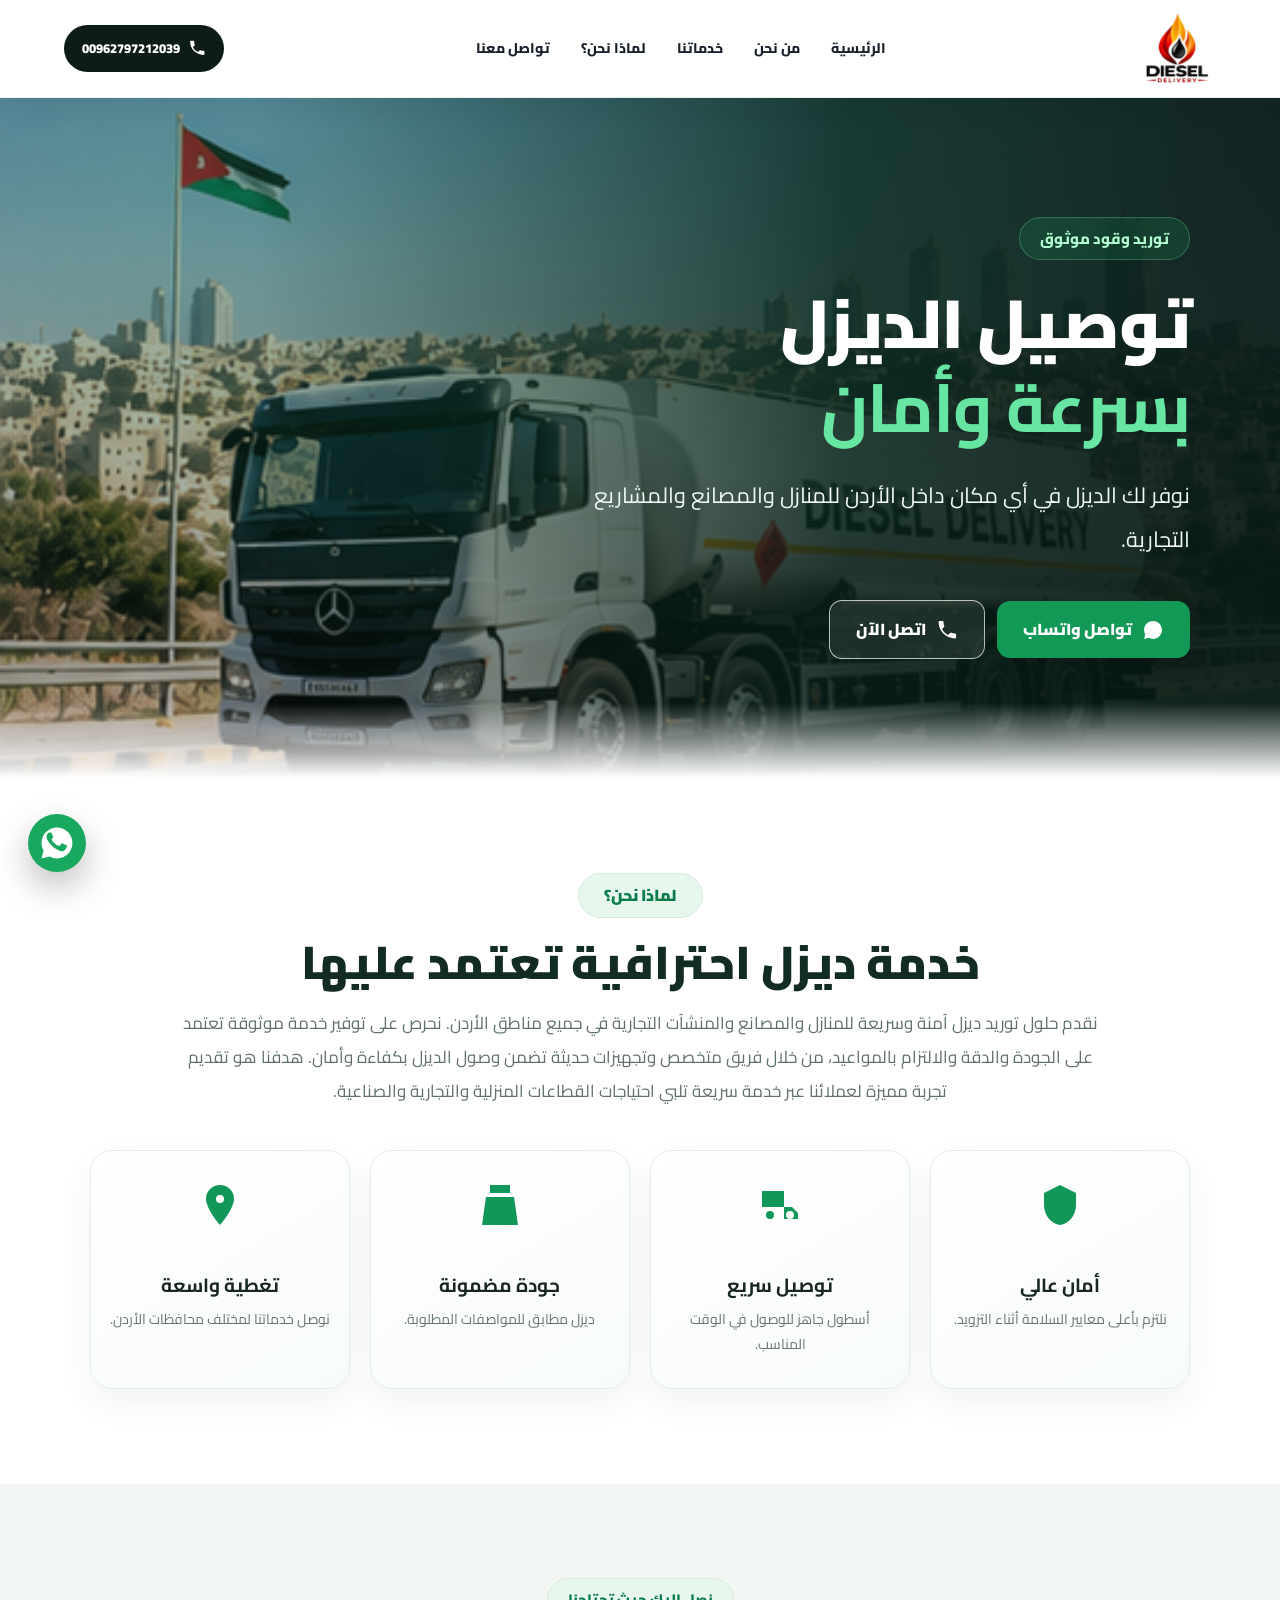
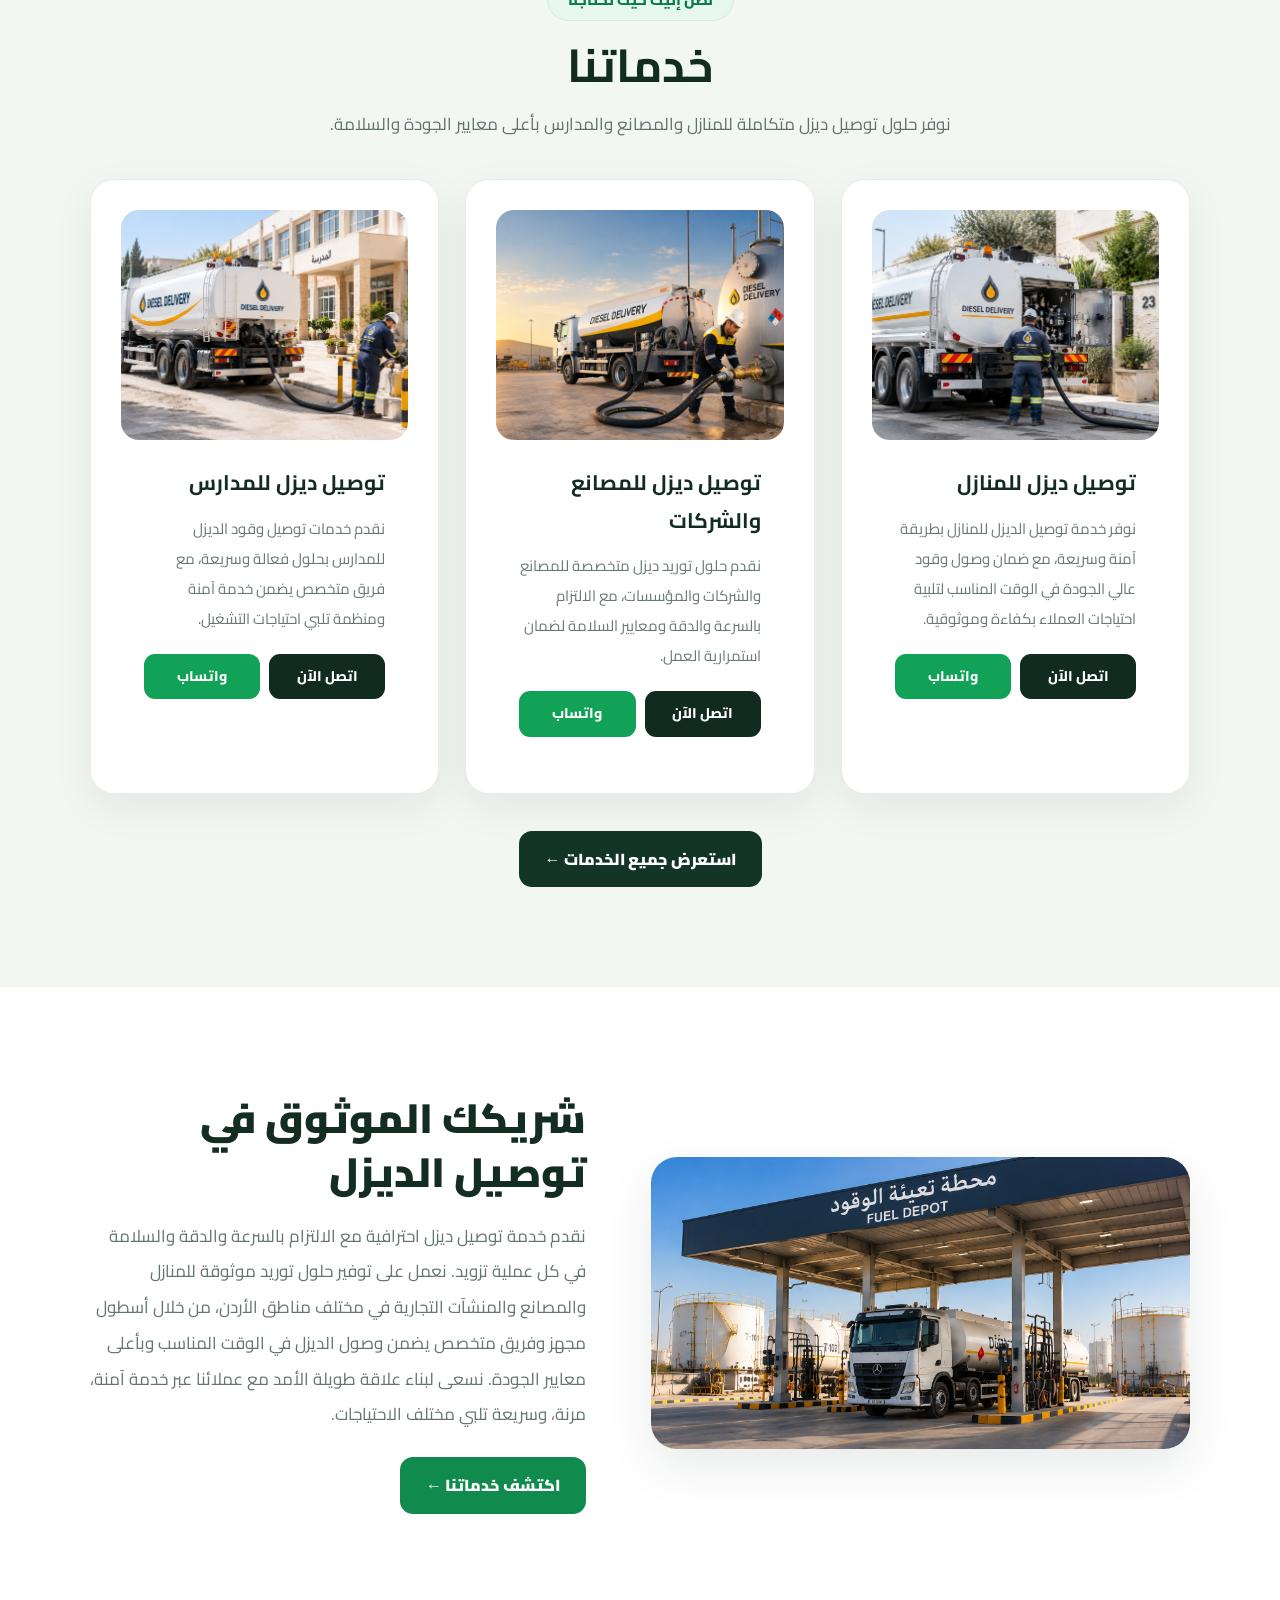
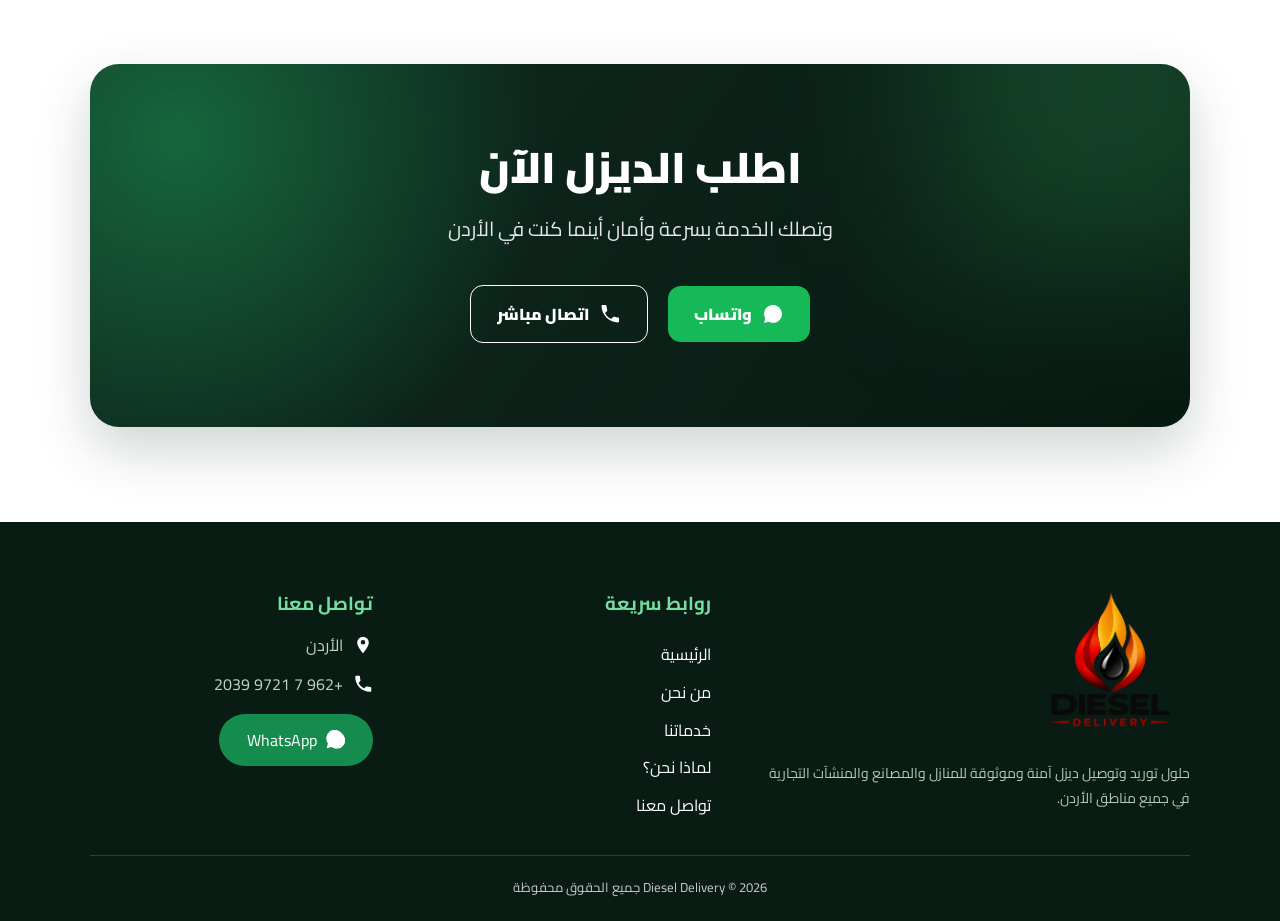
<file: index.html>
<!DOCTYPE html>
<html lang="ar" dir="rtl">
<head>
<meta charset="UTF-8">
<meta name="viewport" content="width=device-width, initial-scale=1.0">
<link rel="icon" type="image/x-icon" href="assets/logo.png">
<title>Diesel Delivery | توصيل الديزل</title>
<link rel="stylesheet" href="style.css">
</head>
<body>

<header>
      <a href="index.html"><img src="assets/logo.png" class="logo" alt="Diesel Delivery"></a>
<button class="menu-toggle" aria-label="فتح قائمة التنقل" aria-expanded="false" aria-controls="mainNav">☰</button>
<nav id="mainNav">
<a href="#hero">الرئيسية</a>
<a href="#about">من نحن</a>
<a href="service.html">خدماتنا</a>
<a href="#why">لماذا نحن؟</a>
<a href="#order">تواصل معنا</a>
</nav>
<a class="phone" href="tel:+962797212039">
<svg class="nav-phone-icon" viewBox="0 0 24 24" aria-hidden="true">
<path d="M6.6 10.8c1.8 3.5 3.1 4.8 6.6 6.6l2.2-2.2c.3-.3.8-.4 1.2-.2 1.3.5 2.7.8 4.1.8.7 0 1.2.5 1.2 1.2V20c0 .7-.5 1.2-1.2 1.2C10.8 21.2 2.8 13.2 2.8 3.4 2.8 2.7 3.3 2.2 4 2.2h3c.7 0 1.2.5 1.2 1.2 0 1.4.3 2.8.8 4.1.1.4.1.8-.2 1.2z"/>
</svg>
00962797212039</a>
</header>

<section class="hero" id="hero">
<div class="content">
<span>توريد وقود موثوق</span>
<h1>توصيل الديزل<br><b>بسرعة وأمان</b></h1>
<p>نوفر لك الديزل في أي مكان داخل الأردن للمنازل والمصانع والمشاريع التجارية.</p>
<a class="hero-btn whatsapp-btn" href="https://wa.me/962797212039" target="_blank" rel="noopener noreferrer">
<svg viewBox="0 0 32 32"><path d="M16 3C8.8 3 3 8.8 3 16c0 2.3.6 4.5 1.7 6.4L3 29l6.8-1.7A13 13 0 0016 29c7.2 0 13-5.8 13-13S23.2 3 16 3z"/></svg> تواصل واتساب</a>
<a class="hero-btn outline call-btn" href="tel:+962797212039">
<svg viewBox="0 0 24 24"><path d="M6.6 10.8c1.8 3.5 3.1 4.8 6.6 6.6l2.2-2.2c.3-.3.8-.4 1.2-.2 1.3.5 2.7.8 4.1.8.7 0 1.2.5 1.2 1.2V20c0 .7-.5 1.2-1.2 1.2C10.8 21.2 2.8 13.2 2.8 3.4 2.8 2.7 3.3 2.2 4 2.2h3c.7 0 1.2.5 1.2 1.2 0 1.4.3 2.8.8 4.1.1.4.1.8-.2 1.2z"/></svg> اتصل الآن</a>
</div>
</section>

<section class="why-us" id="why">
<div class="section-title">
<span>لماذا نحن؟</span>
<h2>خدمة ديزل احترافية تعتمد عليها</h2>
<p>نقدم حلول توريد ديزل آمنة وسريعة للمنازل والمصانع والمنشآت التجارية في جميع مناطق الأردن. نحرص على توفير خدمة موثوقة تعتمد على الجودة والدقة والالتزام بالمواعيد، من خلال فريق متخصص وتجهيزات حديثة تضمن وصول الديزل بكفاءة وأمان. هدفنا هو تقديم تجربة مميزة لعملائنا عبر خدمة سريعة تلبي احتياجات القطاعات المنزلية والتجارية والصناعية.</p>
</div>
<div class="features">
<div class="feature-card">
<svg viewBox="0 0 24 24"><path d="M12 2l8 4v6c0 5-3.5 9.5-8 10-4.5-.5-8-5-8-10V6l8-4z"/></svg>
<h3>أمان عالي</h3><p>نلتزم بأعلى معايير السلامة أثناء التزويد.</p>
</div>
<div class="feature-card">
<svg viewBox="0 0 24 24"><path d="M3 13h11V5H3v8zm11 0h4l3 3v3h-7v-6zM7 19a2 2 0 100-4 2 2 0 000 4zm10 0a2 2 0 100-4 2 2 0 000 4z"/></svg>
<h3>توصيل سريع</h3><p>أسطول جاهز للوصول في الوقت المناسب.</p>
</div>
<div class="feature-card">
<svg viewBox="0 0 24 24"><path d="M7 2h10v4H7V2zm-2 6h14l2 14H3L5 8z"/></svg>
<h3>جودة مضمونة</h3><p>ديزل مطابق للمواصفات المطلوبة.</p>
</div>
<div class="feature-card">
<svg viewBox="0 0 24 24"><path d="M12 2a7 7 0 00-7 7c0 5 7 13 7 13s7-8 7-13a7 7 0 00-7-7zm0 9a2 2 0 110-4 2 2 0 010 4z"/></svg>
<h3>تغطية واسعة</h3><p>نوصل خدماتنا لمختلف محافظات الأردن.</p>
</div>
</div>
</section>

<section class="services-home" id="services">
  <div class="services-title">
    <span class="eyebrow">نصل إليك حيث تحتاجنا</span>
    <h2>خدماتنا</h2>
    <p>نوفر حلول توصيل ديزل متكاملة للمنازل والمصانع والمدارس بأعلى معايير الجودة والسلامة.</p>
  </div>

  <div class="services-cards">

    <div class="service-box">
      <img src="assets/home-diesel.png" alt="توصيل ديزل للمنازل">
      <h3>توصيل ديزل للمنازل</h3>
      <p>نوفر خدمة توصيل الديزل للمنازل بطريقة آمنة وسريعة، مع ضمان وصول وقود عالي الجودة في الوقت المناسب لتلبية احتياجات العملاء بكفاءة وموثوقية.</p>
      <div class="service-buttons">
        <a class="call-btn" href="tel:+962797212039">اتصل الآن</a>
        <a class="whatsapp-btn" href="https://wa.me/962797212039" target="_blank" rel="noopener noreferrer">واتساب</a>
      </div>
    </div>

    <div class="service-box">
      <img src="assets/factory-diesel.png" alt="توصيل ديزل للمصانع والشركات">
      <h3>توصيل ديزل للمصانع والشركات</h3>
      <p>نقدم حلول توريد ديزل متخصصة للمصانع والشركات والمؤسسات، مع الالتزام بالسرعة والدقة ومعايير السلامة لضمان استمرارية العمل.</p>
      <div class="service-buttons">
        <a class="call-btn" href="tel:+962797212039">اتصل الآن</a>
        <a class="whatsapp-btn" href="https://wa.me/962797212039" target="_blank" rel="noopener noreferrer">واتساب</a>
      </div>
    </div>

    <div class="service-box">
      <img src="assets/school-diesel.png" alt="توصيل ديزل للمدارس">
      <h3>توصيل ديزل للمدارس</h3>
      <p>نقدم خدمات توصيل وقود الديزل للمدارس بحلول فعالة وسريعة، مع فريق متخصص يضمن خدمة آمنة ومنظمة تلبي احتياجات التشغيل.</p>
      <div class="service-buttons">
        <a class="call-btn" href="tel:+962797212039">اتصل الآن</a>
        <a class="whatsapp-btn" href="https://wa.me/962797212039" target="_blank" rel="noopener noreferrer">واتساب</a>
      </div>
    </div>

  </div>
  <a class="all-services-link" href="service.html">استعرض جميع الخدمات ←</a>
</section>

<section class="about" id="about">
<img src="assets/depot.png">
<div>
<h2>شريكك الموثوق في توصيل الديزل</h2>
<p>نقدم خدمة توصيل ديزل احترافية مع الالتزام بالسرعة والدقة والسلامة في كل عملية تزويد. نعمل على توفير حلول توريد موثوقة للمنازل والمصانع والمنشآت التجارية في مختلف مناطق الأردن، من خلال أسطول مجهز وفريق متخصص يضمن وصول الديزل في الوقت المناسب وبأعلى معايير الجودة. نسعى لبناء علاقة طويلة الأمد مع عملائنا عبر خدمة آمنة، مرنة، وسريعة تلبي مختلف الاحتياجات.</p>
<a class="about-link" href="service.html">اكتشف خدماتنا ←</a>
</div>
</section>

<section class="order" id="order">
<h2>اطلب الديزل الآن</h2>
<p>وتصلك الخدمة بسرعة وأمان أينما كنت في الأردن</p>
<a class="cta-btn whatsapp-btn" href="https://wa.me/962797212039" target="_blank" rel="noopener noreferrer"><svg viewBox="0 0 32 32"><path d="M16 3C8.8 3 3 8.8 3 16c0 2.3.6 4.5 1.7 6.4L3 29l6.8-1.7A13 13 0 0016 29c7.2 0 13-5.8 13-13S23.2 3 16 3z"/></svg> واتساب</a>
<a class="cta-btn outline call-btn" href="tel:+962797212039"><svg viewBox="0 0 24 24"><path d="M6.6 10.8c1.8 3.5 3.1 4.8 6.6 6.6l2.2-2.2c.3-.3.8-.4 1.2-.2 1.3.5 2.7.8 4.1.8.7 0 1.2.5 1.2 1.2V20c0 .7-.5 1.2-1.2 1.2C10.8 21.2 2.8 13.2 2.8 3.4 2.8 2.7 3.3 2.2 4 2.2h3c.7 0 1.2.5 1.2 1.2 0 1.4.3 2.8.8 4.1.1.4.1.8-.2 1.2z"/></svg> اتصال مباشر</a>
</section>

<a class="floating-whatsapp" href="https://wa.me/962797212039" target="_blank" rel="noopener noreferrer" aria-label="WhatsApp"><svg viewBox="0 0 32 32"><path d="M16 3C8.8 3 3 8.8 3 16c0 2.3.6 4.5 1.7 6.4L3 29l6.8-1.7A13 13 0 0016 29c7.2 0 13-5.8 13-13S23.2 3 16 3zm6.9 18.4c-.3.8-1.8 1.5-2.5 1.6-.7.1-1.5.1-4.8-1.7-4-2.2-6.6-6.2-6.8-6.5-.2-.3-1.6-2.1-1.6-4s1-2.8 1.4-3.2c.4-.4.9-.5 1.2-.5h.9c.3 0 .7-.1 1 .8.4 1 .9 2.5 1 2.7.1.2.1.5 0 .7-.1.2-.2.4-.4.6-.2.2-.4.4-.6.6-.2.2-.4.4-.2.8.2.4 1.1 1.8 2.4 2.9 1.7 1.5 3.1 2 3.5 2.2.4.2.6.2.9-.1.3-.3 1.1-1.3 1.4-1.7.3-.4.6-.3 1-.2.4.1 2.4 1.1 2.8 1.3.4.2.7.3.8.5.1.3.1 1-.2 1.8z"/></svg></a>




<footer class="professional-footer">
  <div class="footer-container">

    <div class="footer-brand">
      <img src="assets/logo.png" alt="Diesel Delivery">
      <p>
        حلول توريد وتوصيل ديزل آمنة وموثوقة للمنازل والمصانع والمنشآت التجارية
        في جميع مناطق الأردن.
      </p>
    </div>

    <div class="footer-links">
      <h3>روابط سريعة</h3>
      <a href="index.html#hero">الرئيسية</a>
      <a href="#about">من نحن</a>
      <a href="service.html">خدماتنا</a>
      <a href="#why">لماذا نحن؟</a>
      <a href="index.html#order">تواصل معنا</a>
    </div>

    <div class="footer-contact">
      <h3>تواصل معنا</h3>
      <p class="contact-item">
        <span class="svg-icon location-icon"></span>
        الأردن
      </p>
      <p class="contact-item">
        <span class="svg-icon phone-icon"></span>
        +962 7 9721 2039
      </p>
      <a class="whatsapp-btn" href="https://wa.me/962797212039" target="_blank" rel="noopener noreferrer">
        <span class="svg-icon whatsapp-icon"></span>
        WhatsApp
      </a>
    </div>

  </div>

  <div class="footer-bottom">
    Diesel Delivery © 2026 جميع الحقوق محفوظة
  </div>
</footer>


<script>
const btn=document.querySelector(".menu-toggle");
const nav=document.querySelector("#mainNav");
btn.addEventListener("click",()=>{const opened=nav.classList.toggle("open");btn.classList.toggle("active",opened);btn.setAttribute("aria-expanded",String(opened));});
nav.querySelectorAll("a").forEach(a=>a.addEventListener("click",()=>{nav.classList.remove("open");btn.classList.remove("active");btn.setAttribute("aria-expanded","false");}));
</script>
</body>
</html>
</file>
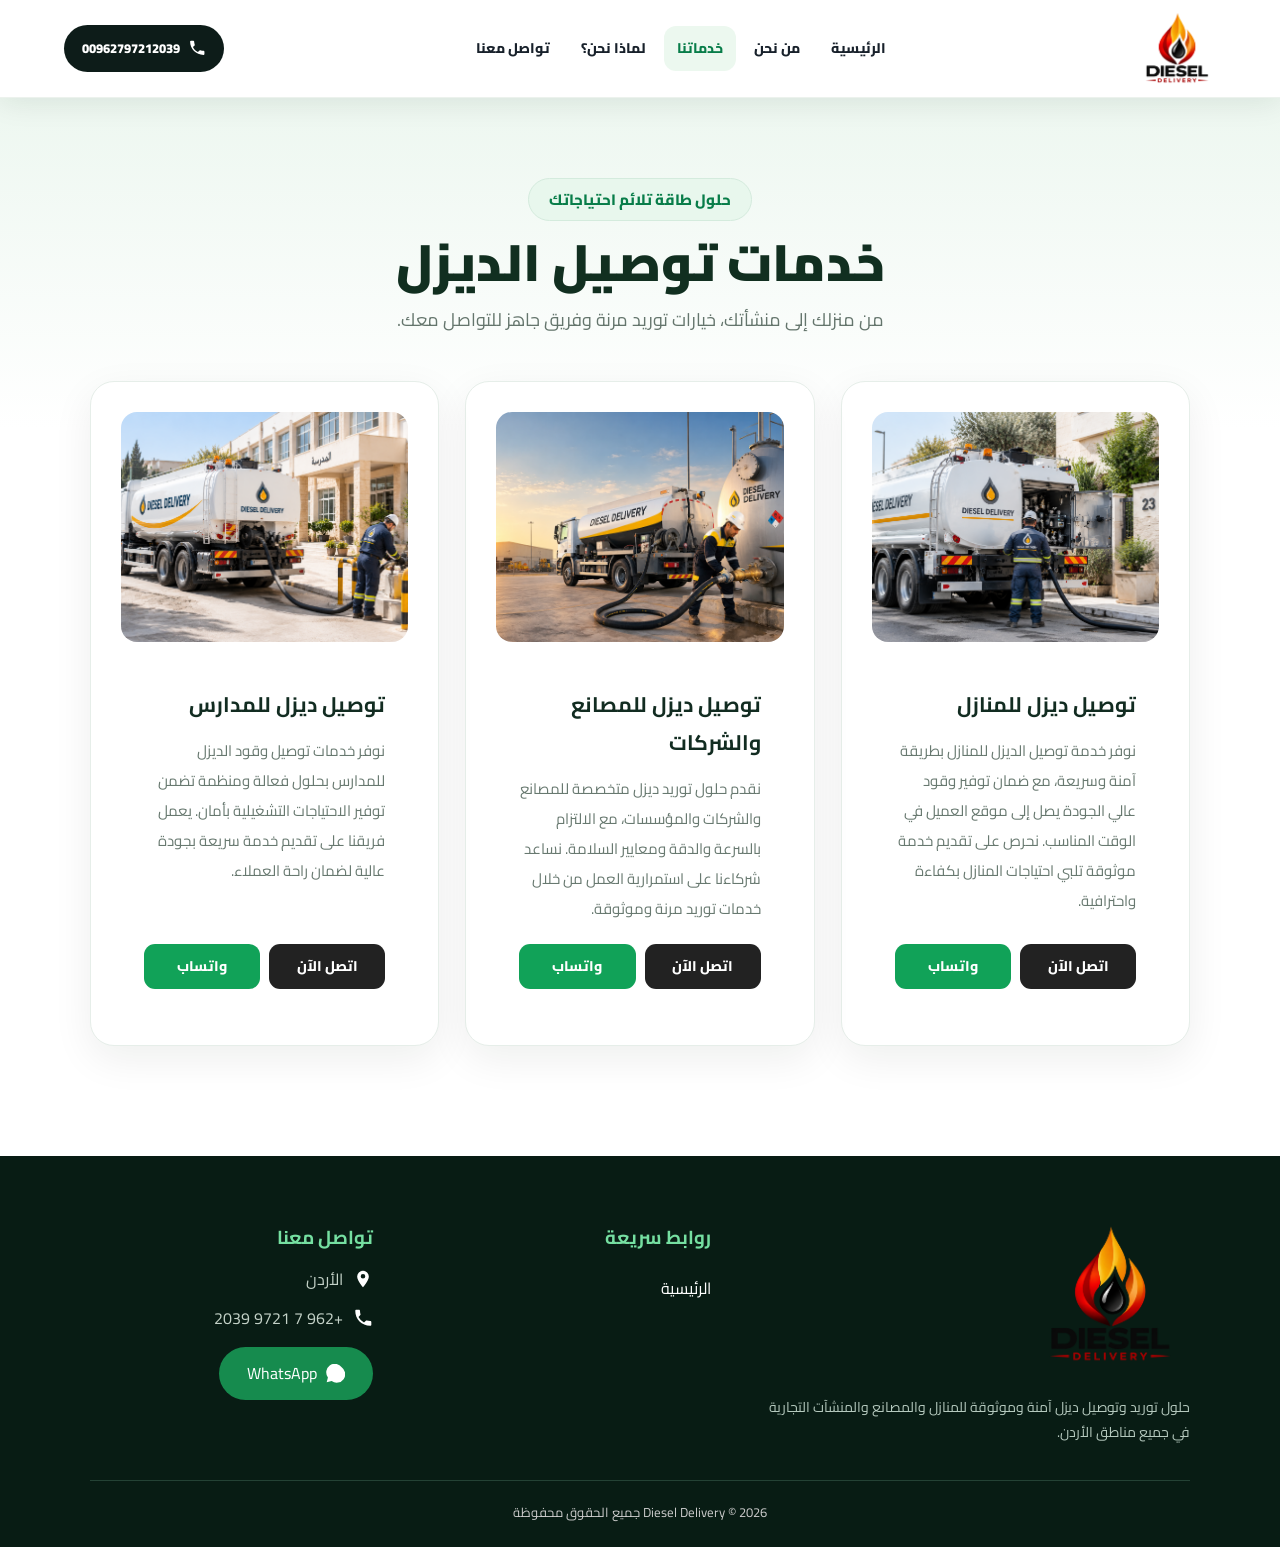
<file: service.html>
<!DOCTYPE html>
<html lang="ar" dir="rtl">
<head>
<meta charset="UTF-8">
<meta name="viewport" content="width=device-width, initial-scale=1.0">
<link rel="icon" type="image/x-icon" href="assets/logo.png">

<title>خدماتنا | Diesel Delivery</title>
<link rel="stylesheet" href="style.css">
</head>
<body>

    <header>
      <a href="index.html"><img src="assets/logo.png" class="logo" alt="Diesel Delivery"></a>

<button class="menu-toggle" aria-label="فتح قائمة التنقل" aria-expanded="false" aria-controls="mainNav">☰</button>
<nav id="mainNav">
<a href="index.html#hero">الرئيسية</a>
<a href="index.html#about">من نحن</a>
<a href="service.html" aria-current="page">خدماتنا</a>
<a href="index.html#why">لماذا نحن؟</a>
<a href="index.html#order">تواصل معنا</a>
</nav>
<a class="phone" href="tel:+962797212039">
<svg class="nav-phone-icon" viewBox="0 0 24 24" aria-hidden="true">
<path d="M6.6 10.8c1.8 3.5 3.1 4.8 6.6 6.6l2.2-2.2c.3-.3.8-.4 1.2-.2 1.3.5 2.7.8 4.1.8.7 0 1.2.5 1.2 1.2V20c0 .7-.5 1.2-1.2 1.2C10.8 21.2 2.8 13.2 2.8 3.4 2.8 2.7 3.3 2.2 4 2.2h3c.7 0 1.2.5 1.2 1.2 0 1.4.3 2.8.8 4.1.1.4.1.8-.2 1.2z"/>
</svg>
00962797212039</a>
</header>

<section class="services-page">
<div class="services-page-intro"><span class="eyebrow">حلول طاقة تلائم احتياجاتك</span><h1>خدمات توصيل الديزل</h1><p>من منزلك إلى منشأتك، خيارات توريد مرنة وفريق جاهز للتواصل معك.</p></div>

<div class="services-grid">

<div class="service-card">
<img class="service-image" src="assets/home-diesel.png" alt="توصيل ديزل للمنازل">
<h2>توصيل ديزل للمنازل</h2>
<p>نوفر خدمة توصيل الديزل للمنازل بطريقة آمنة وسريعة، مع ضمان توفير وقود عالي الجودة يصل إلى موقع العميل في الوقت المناسب. نحرص على تقديم خدمة موثوقة تلبي احتياجات المنازل بكفاءة واحترافية.</p>
<div class="service-actions">
<a href="tel:+962797212039">اتصل الآن</a>
<a href="https://wa.me/962797212039">واتساب</a>
</div>
</div>

<div class="service-card">
<img class="service-image" src="assets/factory-diesel.png" alt="توصيل ديزل للمصانع والشركات">
<h2>توصيل ديزل للمصانع والشركات</h2>
<p>نقدم حلول توريد ديزل متخصصة للمصانع والشركات والمؤسسات، مع الالتزام بالسرعة والدقة ومعايير السلامة. نساعد شركاءنا على استمرارية العمل من خلال خدمات توريد مرنة وموثوقة.</p>
<div class="service-actions">
<a href="tel:+962797212039">اتصل الآن</a>
<a href="https://wa.me/962797212039">واتساب</a>
</div>
</div>

<div class="service-card">
<img class="service-image" src="assets/school-diesel.png" alt="توصيل ديزل للمدارس">
<h2>توصيل ديزل للمدارس</h2>
<p>نوفر خدمات توصيل وقود الديزل للمدارس بحلول فعالة ومنظمة تضمن توفير الاحتياجات التشغيلية بأمان. يعمل فريقنا على تقديم خدمة سريعة بجودة عالية لضمان راحة العملاء.</p>
<div class="service-actions">
<a href="tel:+962797212039">اتصل الآن</a>
<a href="https://wa.me/962797212039">واتساب</a>
</div>
</div>

</div>
</section>

<footer class="professional-footer">
  <div class="footer-container">

    <div class="footer-brand">
      <img src="assets/logo.png" alt="Diesel Delivery">
      <p>
        حلول توريد وتوصيل ديزل آمنة وموثوقة للمنازل والمصانع والمنشآت التجارية
        في جميع مناطق الأردن.
      </p>
    </div>

    <div class="footer-links">
      <h3>روابط سريعة</h3>
      <a href="index.html#hero">الرئيسية</a>
    </div>

    <div class="footer-contact">
      <h3>تواصل معنا</h3>
      <p class="contact-item">
        <span class="svg-icon location-icon"></span>
        الأردن
      </p>
      <p class="contact-item">
        <span class="svg-icon phone-icon"></span>
        +962 7 9721 2039
      </p>
      <a class="whatsapp-btn" href="https://wa.me/962797212039" target="_blank" rel="noopener noreferrer">
        <span class="svg-icon whatsapp-icon"></span>
        WhatsApp
      </a>
    </div>

  </div>

  <div class="footer-bottom">
    Diesel Delivery © 2026 جميع الحقوق محفوظة
  </div>
</footer>
<script>
const btn=document.querySelector(".menu-toggle");
const nav=document.querySelector("#mainNav");
btn.addEventListener("click",()=>{const opened=nav.classList.toggle("open");btn.classList.toggle("active",opened);btn.setAttribute("aria-expanded",String(opened));});
nav.querySelectorAll("a").forEach(a=>a.addEventListener("click",()=>{nav.classList.remove("open");btn.classList.remove("active");btn.setAttribute("aria-expanded","false");}));
</script>
</body>
</html>
</file>
<file: style.css>
@import url("https://fonts.googleapis.com/css2?family=Cairo:wght@400;600;700;800;900&display=swap");

:root {
  --red: #0dc542;
  --red2: #0dc542;
  --dark: #07111b;
  --gold: #f5b942;
  --bg: #f6f8fb;
  --text: #111827;
  --shadow: 0 25px 70px rgba(7, 17, 27, 0.12);
}
* {
  box-sizing: border-box;
  margin: 0;
  padding: 0;
}
html {
  scroll-behavior: smooth;
}
body {
  font-family: Cairo, Arial, sans-serif;
  color: var(--text);
  background: #fff;
  line-height: 1.8;
}
header {
  height: 90px;
  padding: 0 7%;
  display: flex;
  align-items: center;
  justify-content: space-between;
  position: sticky;
  top: 0;
  z-index: 50;
  background: rgba(255, 255, 255, 0.86);
  backdrop-filter: blur(18px);
  box-shadow: 0 10px 35px rgba(0, 0, 0, 0.08);
}
.logo {
  height: 72px;
  transition: 0.4s;
}
.logo:hover {
  transform: scale(1.08);
}
nav a {
  margin: 0 14px;
  color: #18212b;
  text-decoration: none;
  font-weight: 800;
  transition: 0.3s;
  position: relative;
}
nav a:before {
  content: "";
  position: absolute;
  right: 0;
  bottom: -10px;
  width: 0;
  height: 3px;
  background: var(--red);
  transition: 0.3s;
}
nav a:hover {
  color: var(--red);
}
nav a:hover:before {
  width: 100%;
}
.phone,
button {
  border: 0;
  border-radius: 50px;
  padding: 14px 32px;
  font-family: inherit;
  font-weight: 900;
  color: #fff;
  background: linear-gradient(135deg, var(--red), var(--red2));
  box-shadow: 0 15px 35px rgba(201, 21, 29, 0.28);
  cursor: pointer;
  transition: 0.35s;
}
.phone:hover,
button:hover {
  transform: translateY(-5px);
  box-shadow: 0 22px 45px rgba(201, 21, 29, 0.35);
}
.hero {
  min-height: 860px;
  display: flex;
  align-items: center;
  position: relative;
  overflow: hidden;
  background:
    linear-gradient(
      268deg,
      rgba(5, 12, 20, 0.88) 0%,
      rgba(5, 12, 20, 0.62) 70%,
      rgba(5, 12, 20, 0.15) 125%
    ),
    url(assets/hero-truck.png) center / cover;
}
.hero:before {
  content: "";
  position: absolute;
  inset: 0;
  background: radial-gradient(circle at 80% 50%, rgb(35 141 43 / 35%), transparent 35%);
}
.hero .content {
  position: relative;
  z-index: 2;
  /* max-width:700px; */
  color: #fff;
  /* padding:40px; */
  animation: heroFade 0.9s ease;
}
.hero .content span {
  display: inline-block;
  background: rgba(255, 255, 255, 0.12);
  border: 1px solid rgba(255, 255, 255, 0.25);
  padding: 8px 22px;
  border-radius: 50px;
  backdrop-filter: blur(10px);
  color: #fff;
}
.hero h1 {
  font-size: clamp(42px, 5vw, 72px);
  line-height: 1.15;
  font-weight: 900;
  margin: 20px 0;
}
.hero h1 b {
  color: #2ac96b;
}
.hero p {
  font-size: 20px;
  color: #f1f5f9;
  max-width: 560px;
}
.hero button {
  border: none;
  border-radius: 14px;
  padding: 15px 34px;
  font-size: 17px;
  font-weight: 800;
  margin: 25px 8px 0 0;
  cursor: pointer;
  transition: 0.3s;
  background: #c9151d;
  color: white;
  box-shadow: 0 15px 35px rgba(201, 21, 29, 0.35);
}
.hero button:hover {
  transform: translateY(-5px);
}
.hero .outline {
  background: transparent;
  border: 2px solid #fff;
}
@keyframes heroFade {
  from {
    opacity: 0;
    transform: translateY(30px);
  }
  to {
    opacity: 1;
    transform: none;
  }
}
.hero:after {
  content: "";
  position: absolute;
  inset: auto 0 0;
  height: 90px;
  background: linear-gradient(transparent, #fff);
}
.content {
  width: 58%;
  padding-right: 8%;
  position: relative;
  z-index: 2;
}
.content span {
  display: inline-block;
  background: #fff1f2;
  color: var(--red);
  padding: 8px 22px;
  border-radius: 40px;
  font-weight: 900;
}
h1 {
  font-size: 76px;
  line-height: 1.15;
  font-weight: 900;
  margin: 22px 0;
}
h1 b {
  color: var(--red);
}
.content p {
  font-size: 23px;
  /* color: #374151; */
  max-width: 650px;
  margin-bottom: 35px;
}
.outline {
  background: #fff;
  color: var(--dark);
  border: 2px solid var(--dark);
  box-shadow: none;
  margin-right: 12px;
}
.features {
  display: grid;
  grid-template-columns: repeat(4, 1fr);
  gap: 25px;
  padding: 40px 8% 90px;
  background: #fff;
}
.features div {
  background: #fff;
  padding: 35px 20px;
  text-align: center;
  border-radius: 28px;
  box-shadow: var(--shadow);
  border: 1px solid #eef2f7;
  transition: 0.35s;
}
.features div:hover {
  transform: translateY(-12px);
  border-color: #ffd1d4;
}
.features div:first-letter {
  font-size: 45px;
}
.features h3 {
  font-size: 23px;
  margin: 15px 0 5px;
}
.about {
  padding: 100px 8%;
  display: flex;
  align-items: center;
  gap: 80px;
  background: var(--bg);
}
.about img {
  width: 48%;
  border-radius: 35px;
  box-shadow: var(--shadow);
}
.about h2,
.order h2,
.areas h2 {
  font-size: 44px;
  line-height: 1.3;
  margin-bottom: 20px;
  font-weight: 900;
}
.about p,
.order p,
.areas p {
  font-size: 21px;
}
.order {
  padding: 100px 8%;
  background:
    linear-gradient(rgba(0, 0, 0, 0.72), rgba(0, 0, 0, 0.72)),
    url("assets/delivery.png") center/cover;
  color: #fff;
}
.areas {
  text-align: center;
  padding: 90px 8%;
}
footer {
  background: var(--dark);
  color: #fff;
  padding: 45px 8%;
  /* display: flex; */
  justify-content: space-between;
  align-items: center;
}
footer img {
  height: 95px;
}
@media (max-width: 900px) {
  header {
    height: auto;
    padding: 15px;
    flex-direction: column;
    gap: 15px;
  }
  nav {
    display: none;
  }
  .hero {
    min-height: 650px;
  }
  .content {
    width: 100%;
    padding: 50px 25px;
    text-align: center;
  }
  h1 {
    font-size: 43px;
  }
  .content p {
    font-size: 18px;
    color: white;
  }
  .features {
    grid-template-columns: 1fr;
    padding: 30px 25px;
  }
  .about {
    flex-direction: column;
    padding: 60px 25px;
    gap: 35px;
  }
  .about img {
    width: 100%;
  }
  .about h2,
  .order h2,
  .areas h2 {
    font-size: 32px;
  }
  footer {
    flex-direction: column;
    gap: 20px;
    text-align: center;
  }
}

.why-us {
  padding: 90px 8%;
  background: linear-gradient(180deg, #fff, #f6f8fb);
}
.section-title {
  text-align: center;
  max-width: 850px;
  margin: auto;
}
.section-title span {
  display: inline-block;
  color: var(--red);
  background: #fff0f1;
  padding: 7px 25px;
  border-radius: 30px;
  font-weight: 900;
}
.section-title h2 {
  font-size: 45px;
  font-weight: 900;
  margin: 15px 0;
}
.section-title p {
  font-size: 20px;
  color: #4b5563;
}
.features {
  padding: 50px 0 0;
  background: transparent;
}
.feature-card svg {
  width: 55px;
  height: 55px;
  fill: var(--red);
  margin-bottom: 15px;
}
.feature-card svg path {
  stroke: none;
}
.feature-card {
  min-height: 250px;
}
@media (max-width: 900px) {
  .features {
    grid-template-columns: 1fr 1fr;
  }
  .section-title h2 {
    font-size: 32px;
  }
}
@media (max-width: 600px) {
  .features {
    grid-template-columns: 1fr;
  }
}

.menu-toggle {
  display: none;
  background: var(--red);
  color: #fff;
  border: 0;
  border-radius: 12px;
  font-size: 28px;
  width: 50px;
  height: 45px;
  cursor: pointer;
  padding: 0;
}
@media (max-width: 900px) {
  header {
    flex-direction: row;
    position: sticky;
    padding: 12px 20px;
    height: 75px;
  }
  .logo {
    height: 55px;
  }
  .menu-toggle {
    display: block;
  }
  nav {
    display: flex;
    position: absolute;
    top: 75px;
    right: 0;
    left: 0;
    background: #fff;
    flex-direction: column;
    padding: 25px;
    gap: 20px;
    box-shadow: 0 15px 35px rgba(0, 0, 0, 0.12);
    transform: translateY(-20px);
    opacity: 0;
    pointer-events: none;
    transition: 0.3s;
  }
  nav.open {
    transform: translateY(0);
    opacity: 1;
    pointer-events: auto;
  }
  nav a {
    margin: 0;
    padding: 10px 0;
  }
  .phone {
    display: none;
  }
}

/* Premium Energy CTA */
.order {
  margin: 80px auto;
  width: 86%;
  padding: 70px 30px;
  border-radius: 35px;
  background: linear-gradient(135deg, #07111b, #182b3d);
  color: #fff;
  text-align: center;
  position: relative;
  overflow: hidden;
  box-shadow: 0 30px 80px rgba(7, 17, 27, 0.25);
}
.order:before {
  content: "";
  position: absolute;
  width: 350px;
  height: 350px;
  background: rgb(21 201 70 / 35%);
  filter: blur(80px);
  top: -150px;
  right: -100px;
}
.order h2,
.order p,
.order button {
  position: relative;
}
.order h2 {
  font-size: 42px;
  margin-bottom: 15px;
}
.order p {
  font-size: 20px;
  margin-bottom: 30px;
  color: #e5e7eb;
}
.order .outline {
  background: transparent;
  border: 2px solid #fff;
  margin-right: 12px;
}

/* Floating WhatsApp */
.floating-whatsapp {
  position: fixed;
  left: 28px;
  bottom: 28px;
  width: 68px;
  height: 68px;
  border-radius: 50%;
  background: #25d366;
  display: flex;
  align-items: center;
  justify-content: center;
  z-index: 999;
  box-shadow: 0 15px 35px rgba(0, 0, 0, 0.25);
  animation: whatsappPulse 2s infinite;
}
.floating-whatsapp svg {
  width: 38px;
  height: 38px;
  fill: #fff;
}
@keyframes whatsappPulse {
  0% {
    transform: scale(1);
  }
  50% {
    transform: scale(1.08);
  }
  100% {
    transform: scale(1);
  }
}
@media (max-width: 768px) {
  .order {
    width: 92%;
    padding: 45px 20px;
  }
  .order h2 {
    font-size: 30px;
  }
  .floating-whatsapp {
    width: 58px;
    height: 58px;
    left: 18px;
    bottom: 18px;
  }
}

/* SVG Action Buttons */
.hero-btn,
.cta-btn {
  display: inline-flex;
  align-items: center;
  justify-content: center;
  gap: 10px;
  text-decoration: none;
  padding: 15px 28px;
  border-radius: 14px;
  font-weight: 700;
  cursor: pointer;
}
.hero-btn svg,
.cta-btn svg {
  width: 22px;
  height: 22px;
  fill: currentColor;
}
.whatsapp-btn {
  background: #25d366;
  color: #fff;
}
.call-btn {
  color: #fff;
}
.call-btn svg {
  fill: currentColor;
}
.cta-btn {
  padding: 15px 28px;
  border-radius: 14px;
  font-weight: 700;
}
.order .cta-btn {
  margin: 8px;
}

/* Navbar phone SVG */
.phone{
    display:flex;
    align-items:center;
    justify-content:center;
    gap:8px;
}
.nav-phone-icon{
    width:18px;
    height:18px;
    fill:currentColor;
}


.professional-footer{
 background:#050505;
 color:#fff;
 padding:45px 6% 20px;
}
.footer-container{
 display:flex;
 justify-content:space-between;
 gap:40px;
}
.footer-brand{width:35%;}
.footer-brand img{width:150px;}
.footer-brand p{line-height:1.8;color:#ddd;}
.footer-links{text-align:center;display:flex;flex-direction:column;gap:12px;}
.footer-links h3,.footer-contact h3{color:#18b957;}
.footer-links a{color:white;text-decoration:none;}
.footer-contact{direction:ltr;}
.contact-item{
 display:flex;
     margin-top: 10px;
 align-items:center;
 gap:10px;
 color:#ddd;
}
.svg-icon{
 width:20px;
 height:20px;
 display:inline-block;
 background-position:center;
 background-repeat:no-repeat;
 background-size:contain;
}
.phone-icon{
 background-image:url("data:image/svg+xml,%3Csvg xmlns='http://www.w3.org/2000/svg' fill='white' viewBox='0 0 24 24'%3E%3Cpath d='M6.6 10.8a15.4 15.4 0 006.6 6.6l2.2-2.2c.3-.3.8-.4 1.2-.2 1.3.4 2.7.6 4.1.6.7 0 1.3.6 1.3 1.3V20c0 .7-.6 1.3-1.3 1.3C10.4 21.3 2.7 13.6 2.7 3.3 2.7 2.6 3.3 2 4 2h3.1c.7 0 1.3.6 1.3 1.3 0 1.4.2 2.8.6 4.1.1.4 0 .8-.2 1.1z'/%3E%3C/svg%3E");
}
.whatsapp-icon{
 background-image:url("data:image/svg+xml,%3Csvg xmlns='http://www.w3.org/2000/svg' fill='white' viewBox='0 0 24 24'%3E%3Cpath d='M20 3.9A10 10 0 003.5 16.1L2 22l6-1.5A10 10 0 1020 3.9z'/%3E%3C/svg%3E");
}
.location-icon{
 background-image:url("data:image/svg+xml,%3Csvg xmlns='http://www.w3.org/2000/svg' fill='white' viewBox='0 0 24 24'%3E%3Cpath d='M12 2a7 7 0 00-7 7c0 5 7 13 7 13s7-8 7-13a7 7 0 00-7-7zm0 9.5A2.5 2.5 0 1112 6a2.5 2.5 0 010 5.5z'/%3E%3C/svg%3E");
}
.whatsapp-btn{
      margin-top: 15px;
 display:inline-flex;
 align-items:center;
 gap:8px;
 background:#16b957;
 color:#fff;
 padding:12px 28px;
 border-radius:30px;
 text-decoration:none;
}
.footer-bottom{
 border-top:1px solid #333;
 margin-top:35px;
 padding-top:20px;
 text-align:center;
 color:#ccc;
}
@media(max-width:768px){
 .footer-container{flex-direction:column;align-items:center;text-align:center;}
 .footer-brand{width:100%;}
}

.services-page{
padding:70px 6%;
background:#f7f7f7;
min-height:100vh;
}
.services-page h1{text-align:center;margin-bottom:40px;}
.services-grid{
display:grid;
grid-template-columns:repeat(auto-fit,minmax(280px,1fr));
gap:25px;
}
.service-card{
background:#fff;
padding:30px;
border-radius:20px;
box-shadow:0 10px 30px rgba(0,0,0,.08);
text-align:center;
}
.service-card h2{color:#19d719;}
.service-card p{line-height:1.9;color:#555;}
.service-actions{
display:flex;
justify-content:center;
gap:12px;
margin-top:25px;
}
.service-actions a{
padding:12px 25px;
border-radius:30px;
background:#16b957;
color:#fff;
text-decoration:none;
}
.service-actions a:first-child{background:#222;}

.service-image{
 width:100%;
 height:220px;
 object-fit:cover;
 border-radius:16px;
 margin-bottom:20px;
}

.services-home{
padding:70px 6%;
background:#f6f6f6;
direction:rtl;
}
.services-title{text-align:center;margin-bottom:40px;}
.services-title h2{color:#000000;font-size:36px;}
.services-cards{
display:grid;
grid-template-columns:repeat(3,1fr);
gap:25px;
}
.service-box{
background:#fff;
border-radius:22px;
padding:30px;
text-align:center;
box-shadow:0 10px 30px rgba(0,0,0,.08);
}
.service-box img{
width:100%;
height:220px;
object-fit:cover;
border-radius:18px;
}
.service-box h3{
color:#1be246;
font-size:25px;
margin:25px 0 15px;
}
.service-box p{
line-height:2;
color:#555;
}
.service-buttons{
/* display:flex; */
justify-content:center;
gap:15px;
margin-top:25px;
}
.service-buttons a{
padding:12px 28px;
border-radius:30px;
color:white;
text-decoration:none;
}
.call-btn{background:#222;}
.whatsapp-btn{background:#16b957;}
@media(max-width:900px){
.services-cards{grid-template-columns:1fr;}
}


/* Design refresh — keeps the original brand logo and contact information. */
:root{--red:#13a65a;--red2:#087d49;--dark:#0d1c19;--gold:#a2e0b9;--bg:#f2f7f4;--text:#172620;--shadow:0 18px 48px rgba(8,43,29,.095)}
body{background:#fff;color:var(--text);overflow-x:hidden}
header{height:98px;padding:0 max(5%,calc((100vw - 1320px)/2));background:rgba(255,255,255,.96);box-shadow:0 4px 28px rgba(10,35,25,.09);border-bottom:1px solid #ecf2ed;gap:18px}
header>a:first-child{flex:0 0 auto;display:flex;align-items:center}
.logo{height:78px;max-width:185px;object-fit:contain}
nav{display:flex;align-items:center;gap:5px}
nav a{margin:0;padding:10px 13px;border-radius:12px;font-size:14px;white-space:nowrap}
nav a:before{display:none}
nav a:hover,nav a[aria-current="page"]{background:#ecf8ef;color:#087d49}
.phone{background:#0d1c19;color:#fff;padding:12px 18px;text-decoration:none;white-space:nowrap;box-shadow:none;font-size:13px}
.phone:hover{background:#087d49;box-shadow:0 12px 25px rgba(0,0,0,.14)}
.hero{min-height:680px;background:linear-gradient(270deg,rgba(6,26,21,.93) 0%,rgba(7,31,25,.88) 34%,rgba(8,25,20,.3) 80%),url('assets/hero-truck.png') center center/cover}
.hero:before{background:radial-gradient(ellipse at 15% 10%,rgba(28,170,99,.2),transparent 65%)}
.hero:after{height:75px;background:linear-gradient(transparent,#fff)}
.hero .content{width:min(790px,75%);padding:55px 7%;text-align:right}
.hero .content span,.eyebrow{display:inline-block;background:rgba(30,192,106,.14);color:#b4ffd2;border:1px solid rgba(165,255,196,.24);border-radius:99px;padding:7px 20px;font-size:15px;font-weight:800}
.hero h1{font-size:clamp(42px,5.3vw,78px);letter-spacing:-1px;margin:22px 0 24px;line-height:1.24}
.hero h1 b{color:#66e5a3}
.hero p{font-size:clamp(17px,1.7vw,22px);max-width:650px;line-height:2;color:#f0f9f4;margin:0 0 25px}
.hero-btn,.cta-btn,.about-link,.all-services-link{display:inline-flex;justify-content:center;align-items:center;gap:10px;border-radius:13px;padding:14px 26px;font-weight:900;text-decoration:none;transition:transform .2s,box-shadow .2s,background .2s}
.hero-btn:hover,.cta-btn:hover,.about-link:hover,.all-services-link:hover{transform:translateY(-3px)}
.hero-btn.whatsapp-btn{background:#129955;color:white;box-shadow:0 15px 40px rgba(1,18,11,.22);margin-left:8px}
.hero .outline{color:white;background:rgba(255,255,255,.09);border:1px solid rgba(255,255,255,.7);margin:0}
.why-us{padding:95px 7%;background:#fff}
.section-title{max-width:930px}
.section-title span,.services-title .eyebrow,.services-page .eyebrow{background:#e8f7ed;color:#087d49;border:1px solid #d4ebdd}
.section-title h2,.services-title h2{font-size:clamp(31px,3.6vw,47px);line-height:1.4;color:#122c21;margin:12px 0}
.section-title p{font-size:17px;line-height:2;color:#607268}
.features{gap:20px;padding:42px 0 0;grid-template-columns:repeat(4,minmax(0,1fr))}
.features .feature-card{border:1px solid #e1eee6;border-radius:22px;background:linear-gradient(150deg,#fff,#f8fcf9);padding:30px 17px;min-height:235px;box-shadow:0 14px 34px rgba(2,45,21,.06)}
.features .feature-card:hover{border-color:#7ccea1;transform:translateY(-7px);box-shadow:0 24px 45px rgba(2,45,21,.12)}
.feature-card svg{fill:#119758;width:48px;height:48px}
.feature-card h3{font-size:19px}.feature-card p{font-size:14px;color:#66776c}
.services-home{padding:94px 7% 100px;background:#f2f7f4;text-align:center}
.services-title{max-width:740px;margin:0 auto 39px}.services-title p{color:#607268;font-size:17px}
.services-cards{display:grid;grid-template-columns:repeat(3,minmax(0,1fr));gap:26px;align-items:stretch}
.service-box,.service-card{overflow:hidden;background:white;border:1px solid #e6eee9;border-radius:24px;box-shadow:0 13px 40px rgba(4,32,19,.07);text-align:right;transition:transform .25s,box-shadow .25s}
.service-box:hover,.service-card:hover{transform:translateY(-6px);box-shadow:0 20px 48px rgba(4,32,19,.14)}
.service-box img,.service-card img{width:100%;height:230px;object-fit:cover;display:block}
.service-box h3,.service-card h2{font-size:21px;color:#122c21;margin:24px 23px 12px}
.service-box p,.service-card p{font-size:15px;line-height:2;color:#687970;margin:0 23px 20px}
.service-buttons,.service-actions{display:flex;flex-wrap:wrap;gap:9px;margin:0 23px 26px}
.service-buttons a,.service-actions a{flex:1;min-width:95px;display:inline-flex;justify-content:center;align-items:center;text-decoration:none;border-radius:11px;padding:10px 14px;background:#122b21;color:#fff;font-weight:800;font-size:14px;transition:background .2s}
.service-buttons a:hover,.service-actions a:hover{background:#0e8e51}
.service-buttons .whatsapp-btn,.service-actions a:last-child{background:#11a258;color:white;margin:0}
.all-services-link{margin-top:37px;background:#123527;color:white}
.about{padding:105px 7%;gap:65px;background:#fff}
.about img{width:49%;max-height:460px;object-fit:cover;border-radius:26px;box-shadow:var(--shadow)}
.about>div{flex:1}.about h2{font-size:clamp(29px,3.2vw,43px);color:#142d22}
.about p{font-size:17px;color:#64756c;line-height:2.1}
.about-link{background:#108b4d;color:white;margin-top:24px}
.order{width:86%;max-width:1300px;margin:45px auto 95px;padding:76px 25px;border-radius:29px;background:radial-gradient(circle at 8% 20%,#16663d 0%,transparent 35%),linear-gradient(125deg,#102a20,#071911);box-shadow:0 22px 55px rgba(6,39,23,.2)}
.order:before{background:rgba(71,214,123,.2)}
.order h2{font-size:clamp(29px,3.5vw,43px)}
.order .outline{color:white;background:transparent;border:1px solid #fff}
.professional-footer{background:#081c14;padding:65px 7% 22px}
.footer-container{max-width:1250px;margin:auto;display:grid;grid-template-columns:1.5fr 1fr 1fr;gap:55px}
.footer-brand{width:auto}.footer-brand img{width:160px;height:auto;max-height:150px;object-fit:contain}
.footer-brand p{font-size:14px;color:#b5c9be;margin-top:15px}
.footer-links{text-align:right;gap:9px}.footer-links h3,.footer-contact h3{color:#75dfa1;margin-bottom:10px}
.footer-links a:hover{text-decoration:underline;color:#83e1aa}
.footer-contact{direction:rtl}.contact-item{color:#c4d2c8}.footer-contact .whatsapp-btn{background:#168b4e}
.footer-bottom{border-color:#244235;font-size:13px}
.services-page{padding:80px 7% 110px;background:linear-gradient(#edf7f0 0%,#fff 330px)}
.services-page-intro{text-align:center;max-width:810px;margin:0 auto 45px}
.services-page h1{color:#112f20;font-size:clamp(34px,4vw,55px);margin:12px 0}
.services-page-intro p{font-size:18px;color:#64756c}
.services-grid{display:grid;grid-template-columns:repeat(3,minmax(0,1fr));gap:26px;max-width:1320px;margin:auto}
.services-grid .service-card{height:100%;display:flex;flex-direction:column}
.services-grid .service-card p{flex:1}
.floating-whatsapp{width:58px;height:58px;background:#19a85f}
a:focus-visible,button:focus-visible{outline:3px solid #4cca88;outline-offset:4px}
@media(max-width:1080px){header{padding:0 3%}nav a{padding:9px 7px;font-size:13px}.phone{padding:10px;font-size:12px}.services-cards,.services-grid{gap:14px}}
@media(max-width:900px){header{height:78px;padding:10px 5%;flex-direction:row}.logo{height:62px}nav{display:flex;top:78px;gap:6px;padding:20px;border-bottom:1px solid #e6eee9}nav a{font-size:15px;padding:11px 16px}.menu-toggle{display:block;background:#0e874a;border-radius:12px}.phone{display:none}.hero{min-height:600px;background-position:60% center}.hero .content{width:100%;padding:70px 7%;text-align:right}.hero h1{font-size:clamp(38px,7vw,60px)}.features{grid-template-columns:repeat(2,minmax(0,1fr))}.services-cards,.services-grid{grid-template-columns:repeat(2,minmax(0,1fr))}.about{gap:30px;flex-direction:column}.about img{width:100%}.footer-container{grid-template-columns:repeat(2,1fr);gap:35px}.footer-brand{grid-column:span 2}}
@media(max-width:600px){header{padding:9px 18px}.hero{min-height:620px;background:linear-gradient(270deg,rgba(4,25,17,.92),rgba(4,25,17,.62)),url('assets/hero-truck.png') 60% center/cover}.hero .content{padding:65px 22px}.hero h1{font-size:42px}.hero p{font-size:17px}.hero-btn{margin:6px 0!important;font-size:14px;padding:12px 15px}.why-us,.services-home,.services-page{padding:65px 20px}.features,.services-cards,.services-grid{grid-template-columns:1fr}.section-title p{font-size:15px}.services-title h2,.section-title h2{font-size:30px}.feature-card{min-height:auto}.about{padding:70px 22px}.about p{font-size:15px}.order{width:92%;padding:50px 17px;margin:20px auto 70px}.order .cta-btn{margin:6px 2px;padding:12px 15px}.footer-container{display:flex;flex-direction:column;text-align:right}.footer-links{text-align:right}.footer-brand img{width:140px}.professional-footer{padding:55px 25px 18px}.services-page-intro p{font-size:16px}}
@media(prefers-reduced-motion:reduce){*,*::before,*::after{animation:none!important;transition:none!important;scroll-behavior:auto!important}}
</file>
